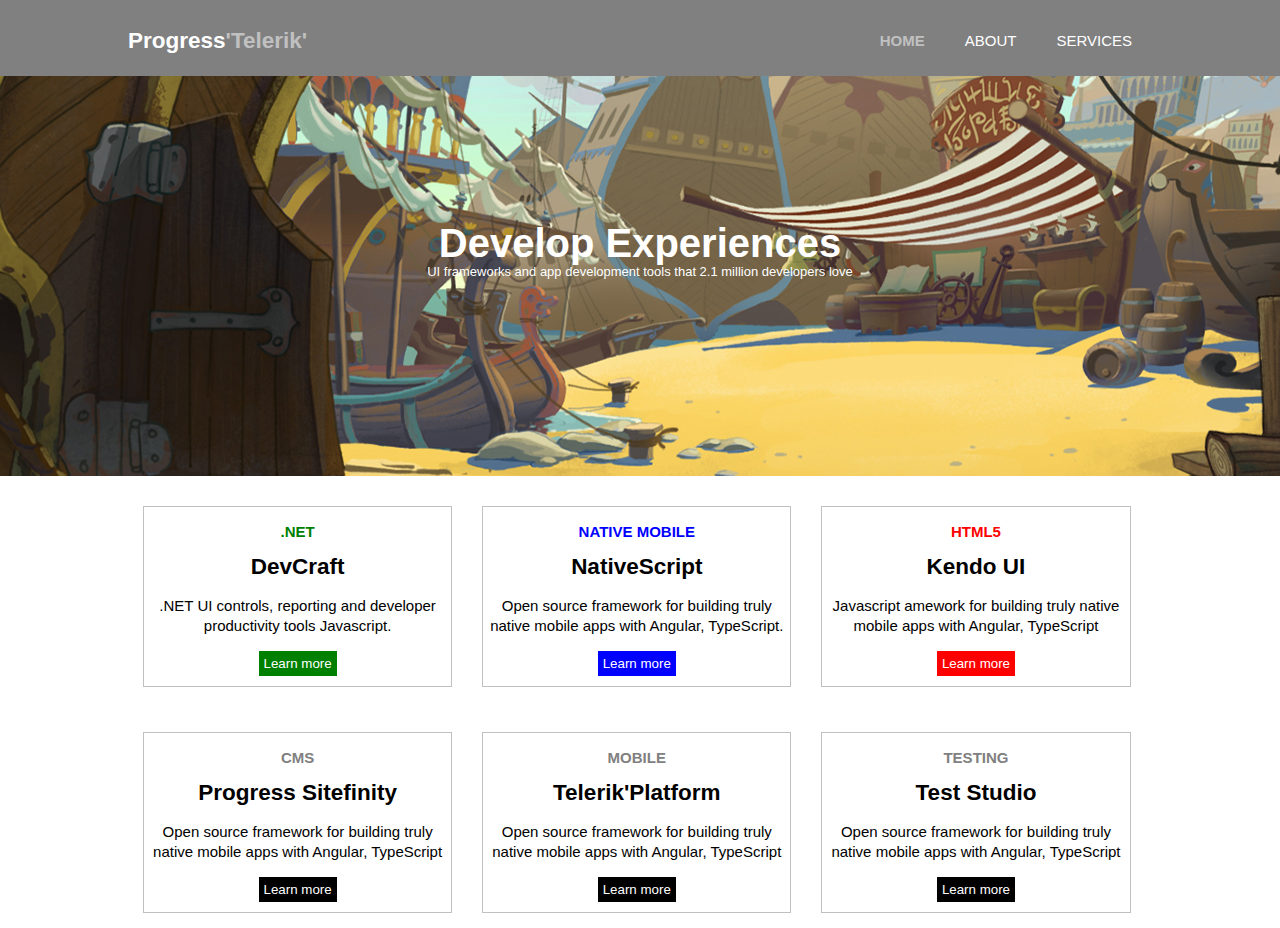
<file: index.html>
<!DOCTYPE html>
<html>
<head>
	<meta charset="utf-8">
	<meta name="viewport" content="width-device-width">
	<meta name="description" content="Affordable and professional Graphic design/3D Animation">
	<meta name="keywords" content="Graphic design/3D Animation, affordable graphic design/3D animation, professional">
	<meta name="author" content="Gbolahan Sunday">
	<title>Progress'Telerik' | welcome</title>
	<link rel="stylesheet" type="text/css" href="style.css">
</head>
<body>

	<header>
		<div class="container">
			<div id="branding">
				<h2>Progress<span id="highlight">'Telerik'</span></h2>
			</div>
			<nav>
				<ul>
					<li><a href="index.html"><span id="highlight">Home</span></a></li>
					<li><a href="about.html">About</a></li>
					<li><a href="services.html">Services</a></li>
				</ul>
			</nav>
		</div>
	</header>

	<section id="showcase">
		<div class="container">
			<h1>Develop Experiences</h1>
			<p>UI frameworks and app development tools that 2.1 million developers love</p>
		</div>
	</section>

	<section id="boxes">
		<div class="container">
			<div class="box">
				<h5><span id="green">.NET</span></h5>
				<H2>DevCraft</H2>
				<p>.NET UI controls, reporting and developer productivity tools Javascript.</p>
				<button type="submit" class="button_1">Learn more</button>
			</div>

			<div class="box">
				<h5><span id="blue">NATIVE MOBILE</span></h5>
				<H2>NativeScript</H2>
				<p>Open source framework for building truly native mobile apps with Angular, TypeScript.</p>
				<button type="submit" class="button_2">Learn more</button>
			</div>

			<div class="box">
				<h5><span id="red">HTML5</span></h5>
				<H2>Kendo UI</H2>
				<p>Javascript amework for building truly native mobile apps with Angular, TypeScript</p>
				<button type="submit" class="button_3">Learn more</button>
			</div>

			<div class="box">
				<h5>CMS</h5>
				<H2>Progress Sitefinity</H2>
				<p>Open source framework for building truly native mobile apps with Angular, TypeScript</p>
				<button type="submit" class="button_0">Learn more</button>
			</div>

			<div class="box">
				<h5>MOBILE</h5>
				<H2>Telerik'Platform</H2>
				<p>Open source framework for building truly native mobile apps with Angular, TypeScript</p>
				<button type="submit" class="button_0">Learn more</button>
			</div>

			<div class="box">
				<h5>TESTING</h5>
				<H2>Test Studio</H2>
				<p>Open source framework for building truly native mobile apps with Angular, TypeScript</p>
				<button type="submit" class="button_0">Learn more</button>
			</div>
			
		</div>
	</section>


</body>
</html>
</file>
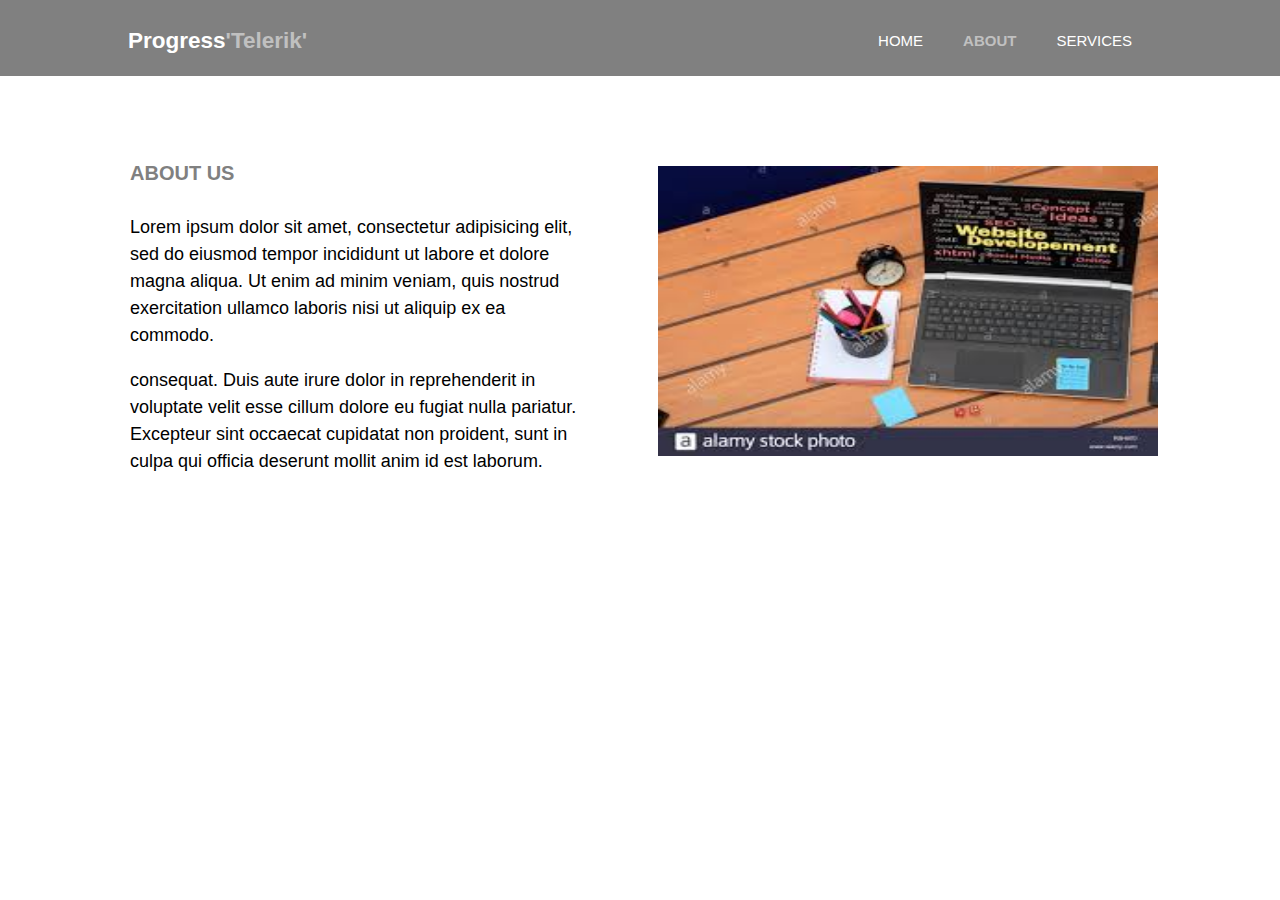
<file: about.html>
<!DOCTYPE html>
<html>
<head>
	<meta charset="utf-8">
	<meta name="viewport" content="width-device-width">
	<meta name="description" content="Affordable and professional Graphic design/3D Animation">
	<meta name="keywords" content="Graphic design/3D Animation, affordable graphic design/3D animation, professional">
	<meta name="author" content="Gbolahan Sunday">
	<title>Progress'Telerik' | welcome</title>
	<link rel="stylesheet" type="text/css" href="style.css">
</head>
<body>

	<header>
		<div class="container">
			<div id="branding">
				<h2>Progress<span id="highlight">'Telerik'</span></h2>
			</div>
			<nav>
				<ul>
					<li><a href="index.html">Home</a></li>
					<li><a href="about.html"><span id="highlight"> About</span></a></li>
					<li><a href="services.html">Services</a></li>
				</ul>
			</nav>
		</div>
	</header>

	<section id="about">
		<div class="container">
			<h4>ABOUT US</h4>
			<P>Lorem ipsum dolor sit amet, consectetur adipisicing elit, sed do eiusmod
			tempor incididunt ut labore et dolore magna aliqua. Ut enim ad minim veniam,
			quis nostrud exercitation ullamco laboris nisi ut aliquip ex ea commodo.</P>
			<p>consequat. Duis aute irure dolor in reprehenderit in voluptate velit esse
			cillum dolore eu fugiat nulla pariatur. Excepteur sint occaecat cupidatat non
			proident, sunt in culpa qui officia deserunt mollit anim id est laborum.</p>
		</div>
		<div id="img">
			<img src="images2.jpg" width="500" height="290">
		</div>
			
	</section>

</body>
</html>
</file>
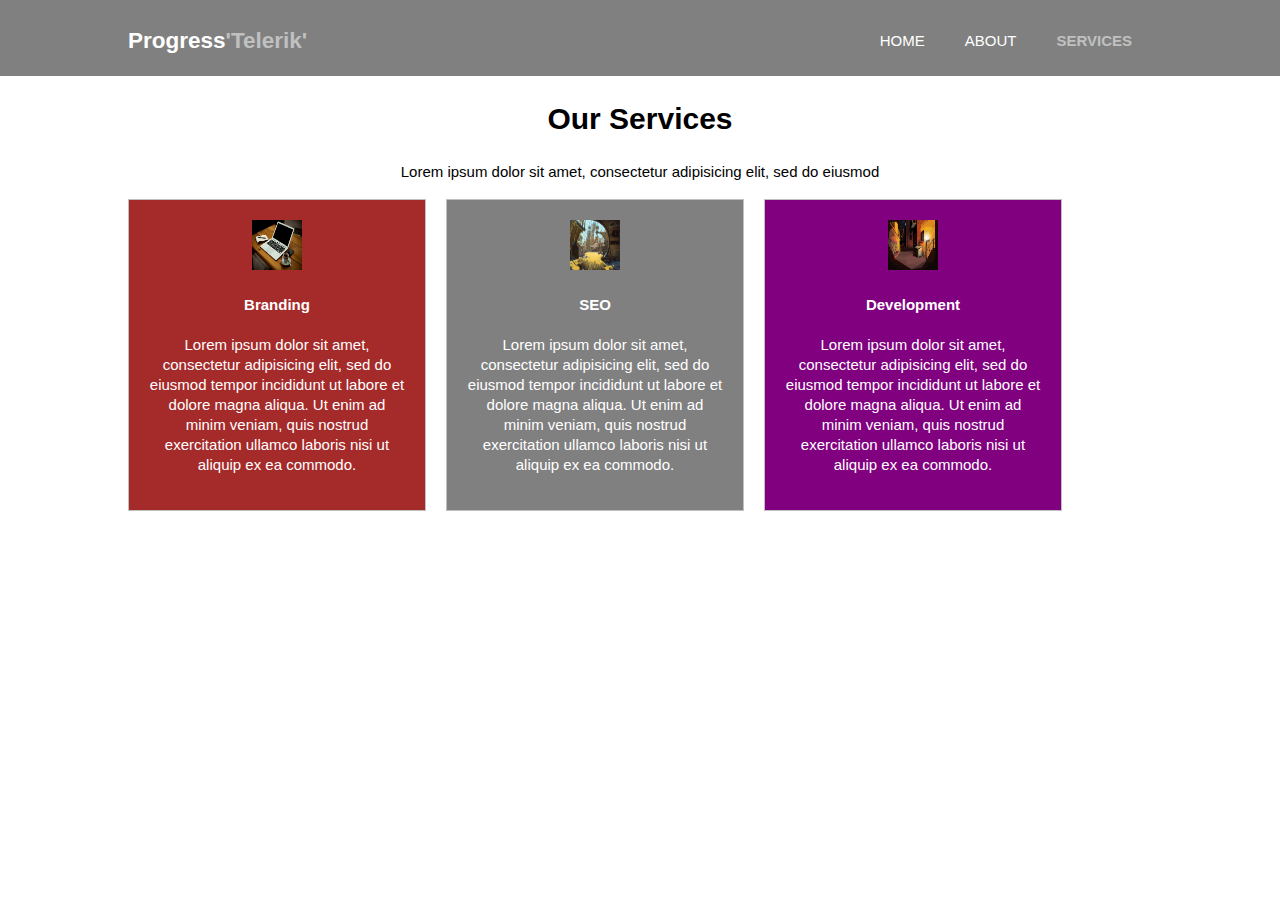
<file: services.html>
<!DOCTYPE html>
<html>
<head>
	<meta charset="utf-8">
	<meta name="viewport" content="width-device-width">
	<meta name="description" content="Affordable and professional Graphic design/3D Animation">
	<meta name="keywords" content="Graphic design/3D Animation, affordable graphic design/3D animation, professional">
	<meta name="author" content="Gbolahan Sunday">
	<title>Progress'Telerik' | welcome</title>
	<link rel="stylesheet" type="text/css" href="style.css">
</head>
<body>

	<header>
		<div class="container">
			<div id="branding">
				<h2>Progress<span id="highlight">'Telerik'</span></h2>
			</div>
			<nav>
				<ul>
					<li><a href="index.html">Home</a></li>
					<li><a href="about.html">About</a></li>
					<li><a href="services.html"><span id="highlight">Services</span></a></li>
				</ul>
			</nav>
		</div>
	</header>

	
	<section id="services">
		<div class="container">
			<h1>Our Services</h1>
			<p>Lorem ipsum dolor sit amet, consectetur adipisicing elit, sed do eiusmod</p>
			
			<div class="box b1">
				<img src="download.jpg" width="50px" height="50px">
				<h4>Branding</h4>
			<P>Lorem ipsum dolor sit amet, consectetur adipisicing elit, sed do eiusmod
			tempor incididunt ut labore et dolore magna aliqua. Ut enim ad minim veniam,
			quis nostrud exercitation ullamco laboris nisi ut aliquip ex ea commodo.</P>
			</div>


			<div class="box b2">
				<img src="animation3.jpg" width="50px" height="50px">
				<h4>SEO</h4>
			<P>Lorem ipsum dolor sit amet, consectetur adipisicing elit, sed do eiusmod
			tempor incididunt ut labore et dolore magna aliqua. Ut enim ad minim veniam,
			quis nostrud exercitation ullamco laboris nisi ut aliquip ex ea commodo.</P>
			</div>
				
			<div class="box b3">
				<img src="animation2.jpg" width="50px" height="50px">
				<h4>Development</h4>
			<P>Lorem ipsum dolor sit amet, consectetur adipisicing elit, sed do eiusmod
			tempor incididunt ut labore et dolore magna aliqua. Ut enim ad minim veniam,
			quis nostrud exercitation ullamco laboris nisi ut aliquip ex ea commodo.</P>
			</div>
			
		</div>
	</section>


</body>
</html>
</file>
<file: style.css>
body{
	background: #ffffff;
	font: 15px/1.5 Arial, Helvetica, sans-serif;
	padding: 0;
	margin: 0;
}

/*General*/
.container{
	width: 80%;
	margin: auto;
	overflow: hidden;
}

header{
	background:gray;
	color: #ffffff;
	padding-top: 5px;
	min-height: 70px;
}

header nav ul a{
	color: #ffffff;
	font-size: 15px;
	text-decoration: none;
	text-transform: uppercase;
}

header li{
	float: left;
	display: inline;
	padding: 10px 20px 0 20px;
}

header #branding{
	float: left;
}

header nav{
	float: right;
}

.container #highlight{
	color: silver;
	font-weight: bold;
}

#showcase{
	min-height: 400px;
	background:url(animation3.jpg) no-repeat 0 -400px;
	text-align: center;
	color: #ffffff;
}
/*
#showcase2{
	min-height: 400px;
	background: url(download.jpg) no-repeat;
	background-size: 100%;
	text-align: center;
	color: #ffffff;
}
*/
#showcase .container{
	line-height: 1.5px;
	text-align: center;
	padding-top: 140px;
}



#showcase .container h1{
	font-size: 40px; 
}

#showcase .container p{
	font-size: 13px;
}

/*

#showcase2 .container{
	line-height: 10px;
	padding-top: 150px;
}

#showcase2 .container h1{
	font-size: 30px; 
}

#showcase2 .container p{
	font-size: 20px;
}
*/

.container .box{
	border: silver 1px solid;
	margin:30px 15px 15px 15px;
	padding: 0;
	width: 30%;
	text-align: center;
	float:left;
	line-height: 20px;
}

.container .box h5{
	font-weight: bold;
	font-size: 15px;
	padding-top: 0;
	color: grey;
	line-height: 0;
}

/*box 1*/
.container .box #green{
	color: green;
}

.container .box .button_1{
	background: green;
	color: #ffffff;
	padding: 5px;
	margin-bottom: 10px;
	border: none;
}

/*box 2*/

.container .box #blue{
	color: blue;
}

.container .box .button_2{
	background: blue;
	color: #ffffff;
	padding: 5px;
	margin-bottom: 10px;
	border: none;
}

/*box 3*/

.container .box #red{
	color: red;
}

.container .box .button_3{
	background: red;
	color: #ffffff;
	padding: 5px;
	margin-bottom: 10px;
	border: none;
}

/*box 4-6 */

.container .box .button_0{
	background: black;
	color: #ffffff;
	padding: 5px;
	margin-bottom: 10px;
	border: none;
}
/*
footer{
	padding: 15px;
	margin-top: 15px;
	text-align: center;
	color: #ffffff;
	background:grey; 
}
*/

/* About Us */
#about .container{
	float: left;
	padding: 5px 30px 30px 30px;
	margin: 50px 0 0 100px;
	width: 35%;
	font-size: 18px;
}

#about #img{
	float:left;
	padding: 40px 0px 0 20px;
	margin: 50px 0 0 30px;

}

#about .container h4{
	font-weight: bold;
	color: grey;
	font-size: 20px;
}
#services .container{
	text-align: center;
}

#services .container .box{
	color: #ffffff;
	width: 25%;
	float: left;
	padding: 0;
	margin: 25px 10px 25px 50px;

}

#services .container .b1{
	background: brown;
	margin: 0 20px 0 0;
	padding: 20px;
	
}

#services .container .b2{
	background: grey;
	margin: 0 20px 0 0;
	padding: 20px;
	
}

#services .container .b3{
	background: purple;
	margin: 0;
	padding: 20px;
	
} 

/* Media Quaries */
@media(max-width: 768px){
	header #branding,
	header nav,
	header nav li,
	#showcase .container,
	#showcase .container h1, 
	#showcase .container p,
	#boxes #box{
		float:none;
		text-align:center;
		width: 100%;
	}
	header{
		padding-bottom: 20px;
	}
	#showcase h1{
		margin-top: 40px;
	}

	

	/*
header{
		padding-bottom: 20px;
	}

	#showcase h1{
		margin-top: 40px;
	}
#newsletter button, .quote button{
	display: block;
	width: 100%;
}

#newsletter form input[type='emai], .quote input, .quote textarea{
	width: 100%;
	margin-bottom: 5px;
}
</file>
